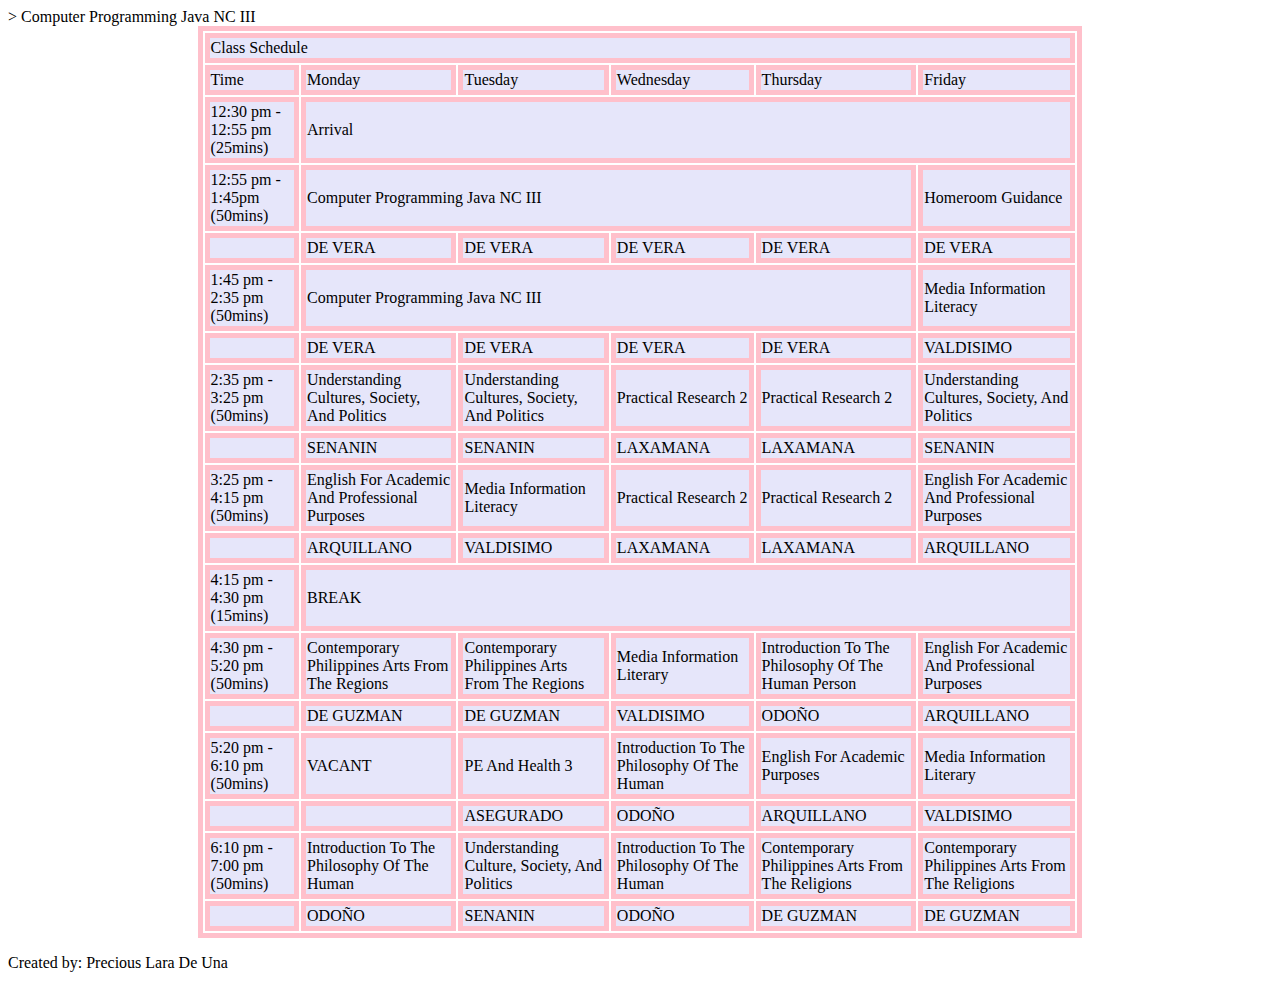
<file: ClassSchedule.html>
<!DOCTYPE html>

<html>
<title> Table Drill </title>
<style>
table, td{
  border:5px solid Pink;
}
  h1 {
    text-align: center;
  }
  table{
    width:70%;
    margin-left: auto;
    margin-right: auto;
}
</style>
</head>
<body>
  <header>
  </header> 
  </header>
<section>
  <table>
    <tbody>
      <thead>
        <tr>
          <td style = "background-color:lavender"colspan="6"   {text-align: center;}>Class Schedule</td>
        </tr>
      <tr  >
          <td style = "background-color: lavender">Time</td>
          <td style = "background-color: lavender">Monday</td>
          <td style = "background-color: lavender">Tuesday</td>
          <td style = "background-color: lavender">Wednesday</td>
          <td style = "background-color: lavender">Thursday</td>
          <td style = "background-color: lavender">Friday</td>
      </tr>
        <tr>
          <td style = "background-color: lavender">12:30 pm - 12:55 pm (25mins)</td>
          <td style = "background-color: lavender"colspan="5"> Arrival </td>
        </tr>
        <tr>
          <td style = "background-color: lavender">12:55 pm - 1:45pm (50mins) </td>
          <td style = "background-color: lavender"colspan="4"> Computer Programming Java NC III</td>
          <td style = "background-color: lavender"> Homeroom Guidance </td>
        </tr>
        <tr>
          <td style = "background-color:lavender"> </td>
          <td style = "background-color: lavender"> DE VERA </td>
          <td style = "background-color: lavender" > DE VERA </td>
          <td style = "background-color: lavender"> DE VERA </td>
          <td style = "background-color: lavender"> DE VERA </td>
          <td style = "background-color: lavender"> DE VERA </td>
        </tr>
        <tr>
          <td style = "background-color: lavender" >1:45 pm - 2:35 pm (50mins) </td>
          <td style = "background-color: lavender" colspan="4"> Computer Programming Java NC III</td>> Computer Programming Java NC III</td>
          <td style = "background-color: lavender"> Media Information Literacy </td>
        </tr>
        <tr>
          <td  style = "background-color: lavender"> </td>
          <td style = "background-color: lavender"> DE VERA </td>
          <td style = "background-color: lavender"> DE VERA </td>
          <td style = "background-color: lavender"> DE VERA </td>
          <td style = "background-color: lavender"> DE VERA </td>
          <td style = "background-color: lavender"> VALDISIMO </td>
        </tr>
        <tr>
          <td style = "background-color: lavender"> 2:35 pm - 3:25 pm (50mins) </td>
          <td style = "background-color: lavender"> Understanding Cultures, Society, And Politics </td>
          <td style = "background-color: lavender"> Understanding Cultures, Society, And Politics </td>
          <td style = "background-color: lavender"> Practical Research 2 </td>
          <td style = "background-color: lavender"> Practical Research 2 </td>
          <td style = "background-color: lavender"> Understanding Cultures, Society, And Politics </td>
        </tr>
        <tr>
          <td style = "background-color: lavender"> </td>
          <td style = "background-color: lavender"> SENANIN </td>
          <td style = "background-color: lavender"> SENANIN </td>
          <td style = "background-color: lavender"> LAXAMANA </td>
          <td style = "background-color: lavender"> LAXAMANA </td>
          <td style = "background-color: lavender"> SENANIN </td>
        </tr>
        <tr>
          <td style = "background-color: lavender"> 3:25 pm - 4:15 pm (50mins) </td>
          <td style = "background-color: lavender"> English For Academic And Professional Purposes </td>
          <td style = "background-color: lavender"> Media Information Literacy </td>
          <td style = "background-color: lavender" > Practical Research 2 </td>
          <td style = "background-color: lavender"> Practical Research 2 </td>
          <td style = "background-color: lavender"> English For Academic And Professional Purposes </td>
        </tr>
        <tr>
          <td  style = "background-color: lavender"> </td>
          <td style = "background-color: lavender"> ARQUILLANO </td>
          <td style = "background-color: lavender"> VALDISIMO </td>
          <td style = "background-color: lavender"> LAXAMANA </td>
          <td style = "background-color: lavender"> LAXAMANA </td>
          <td style = "background-color: lavender"> ARQUILLANO </td>
        </tr>
        <tr style = "background-color: lavender">
          <td> 4:15 pm - 4:30 pm (15mins) </td>
          <td colspan="6"> BREAK </td>
        </tr>
        <tr>
          <td style = "background-color: lavender"> 4:30 pm - 5:20 pm (50mins) </td>
          <td style = "background-color: lavender"> Contemporary Philippines Arts From The Regions </td>
          <td style = "background-color: lavender"> Contemporary Philippines Arts From The Regions </td>
          <td style = "background-color: lavender"> Media Information Literary </td>
          <td style = "background-color: lavender"> Introduction To The Philosophy Of The Human Person </td>
          <td style = "background-color: lavender"> English For Academic And Professional Purposes </td>
        </tr>
        <tr style = "background-color: lavender">
          <td> </td>
          <td> DE GUZMAN </td>
          <td> DE GUZMAN </td>
          <td> VALDISIMO </td>
          <td> ODOÑO </td>
          <td> ARQUILLANO </td>
        </tr>
        <tr style = "background-color: lavender">
          <td> 5:20 pm - 6:10 pm (50mins) </td>
          <td> VACANT </td>
          <td> PE And Health 3 </td>
          <td> Introduction To The Philosophy Of The Human </td>
          <td> English For Academic Purposes </td>
          <td> Media Information Literary </td>
        </tr>
        <tr style = "background-color: lavender">
        <td> </td>
        <td> </td>
        <td> ASEGURADO </td>
        <td> ODOÑO </td>
        <td> ARQUILLANO </td>
        <td> VALDISIMO </td>
      </tr>
        <tr style = "background-color: lavender">
          <td> 6:10 pm - 7:00 pm (50mins) </td>
          <td> Introduction To The Philosophy Of The Human </td>
          <td> Understanding Culture, Society, And Politics </td>
          <td> Introduction To The Philosophy Of The Human </td>
          <td> Contemporary Philippines Arts From The Religions </td>
          <td> Contemporary Philippines Arts From The Religions </td>
        </tr>
        <tr style = "background-color: lavender">
          <td> </td>
          <td> ODOÑO </td>
          <td> SENANIN </td>
          <td> ODOÑO </td>
          <td> DE GUZMAN </td>
          <td> DE GUZMAN </td>
        </tr>
      </thead>
    </tbody>
  </table>
</section>
<footer>
  <p>Created by: Precious Lara De Una</p>
</footer>
</body>
</html>
</file>
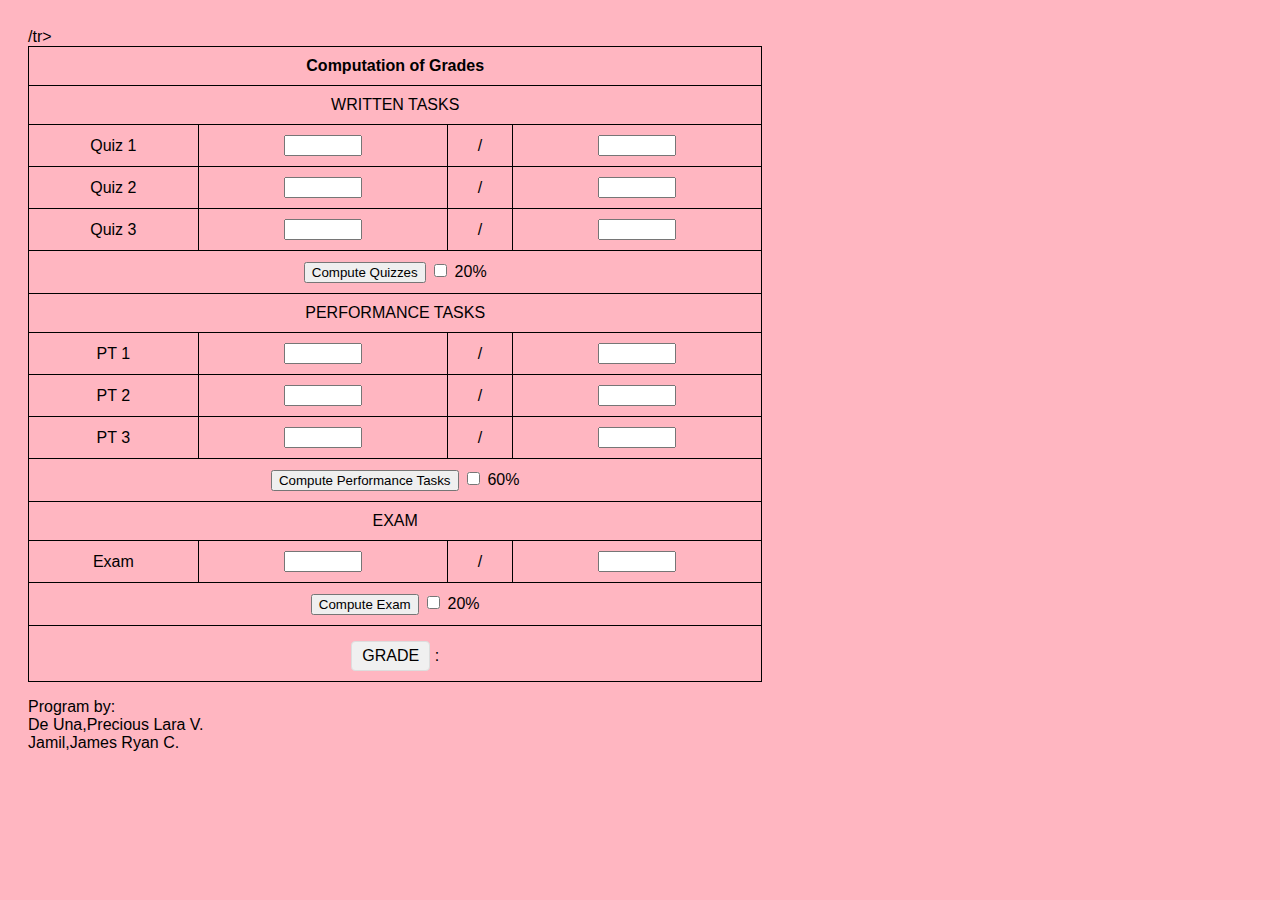
<file: GradeCompute.html>
<!DOCTYPE html>
<html lang="en">
<head>
    <meta charset="UTF-8">
    <meta name="viewport" content="width=device-width, initial-scale=1.0">
    <title>Computation of Grades</title>
    <style>
        body {
            background-color: lightpink;
            font-family: Arial, sans-serif;
            padding: 20px;
        }
        table {
            width: 60%;
            border-collapse: collapse;
        }
        th, td {
            padding: 10px;
            border: 1px solid black;
            text-align: center;
        }
        input[type="number"] {
            width: 70px;
        }
        .btnFormat{
            display: inline-block;
            color: #000;
            text-decoration: none;
            cursor: pointer;
            border: 1px solid #ddd;
            padding: 5px 10px;
            background-color: #F0f0f0;
            margin-top: 5px;
            border-radius: 4px;
            text-align: center;
        }
    
        .section-title {
            background-color: #f2f2f2;
            font-weight: bold;
        }
        .compute-btn {
            margin-top: 10px;
            margin-bottom: 10px;
        }
        .result-display {
            font-weight: bold;
        }
    </style>
</head>
<body>

<div>
    <table border="1">
        <tr>
            <th colspan="4">Computation of Grades</th>
        </tr>

        <!-- WRITTEN TASKS SECTION -->
        <tr>
            <td colspan="4">WRITTEN TASKS</td>
        </tr>
        <tr>
            <td>Quiz 1</td>
            <td><input type="number" id="txtQuiz1" value=""></td>
            <td>/</td>
            <td><input type="number" id="qRange1" value=""></td>
        </tr>
        <tr>
            <td>Quiz 2</td>
            <td><input type="number" id="txtQuiz2" value=""></td>
            <td>/</td>
            <td><input type="number" id="qRange2" value=""></td>
        </tr>
        <tr>
            <td>Quiz 3</td>
            <td><input type="number" id="txtQuiz3" value=""></td>
            <td>/</td>
            <td><input type="number" id="qRange3" value=""></td>
        </tr>
        <tr>
            <td colspan="4">
                <button onclick="computeQuizzes()">Compute Quizzes</button>
                <span id="txtTotalQuizzes"></span>
                <input type="checkbox" id="chkQuiz"> 20% 
                <span id="quizResult"></span>
            </td>
        </tr>

        <!-- PERFORMANCE TASKS SECTION (Can be implemented similarly) -->
        <tr>
            <td colspan="4">PERFORMANCE TASKS</td>
        </tr>
        <tr>
            <td>PT 1</td>
            <td><input type="number" id="txtPT1" value=""></td>
            <td>/</td>
            <td><input type="number" id="ptRange1" value=""></td>
        </tr>
        <tr>
            <td>PT 2</td>
            <td><input type="number" id="txtPT2" value=""></td>
            <td>/</td>
            <td><input type="number" id="ptRange2" value=""></td>
        </tr>
        <tr>
            <td>PT 3</td>
            <td><input type="number" id="txtPT3" value=""></td>
            <td>/</td>
            <td><input type="number" id="ptRange3" value=""></td>
        </tr>
        <tr>
            <td colspan="4">
                <button onclick="computePerformance()">Compute Performance Tasks</button>
                <span id="txtTotalPerformance"></span>
                <input type="checkbox" id="chkPerformance"> 60%
                <span id="performanceResult"></span>
            </td>
        </tr>

        <!-- EXAM SECTION -->
        <tr>
            <td colspan="4">EXAM</td>
        </tr>
        <tr>
            <td>Exam</td>
            <td><input type="number" id="txtExam" value=""></td>
            <td>/</td>
            <td><input type="number" id="examRange" value=""></td>
        </tr>
        <tr>
            <td colspan="4">
                <button onclick="computeExam()">Compute Exam</button>
                <span id="txtTotalExam"></span>
                <input type="checkbox" id="chkExam"> 20%
                <span id="examResult"></span
            </td>    
        <tr>
    <td colspan="4">
        <div class="compute-section">
            <span class="btnFormat" onclick="computeFinalGrade()">GRADE</span>
            <span>: <span id="txtGrade" class="output"></span></span>
        </div>
    </td>
</tr>/tr>
        
    </table>
</div>


<script>
// Function to compute quiz scores
function computeQuizzes() {
    const q1 = parseInt(document.getElementById("txtQuiz1").value) || 0;
    const q2 = parseInt(document.getElementById("txtQuiz2").value) || 0;
    const q3 = parseInt(document.getElementById("txtQuiz3").value) || 0;

    const rangeQ1 = parseInt(document.getElementById("qRange1").value) || 0;
    const rangeQ2 = parseInt(document.getElementById("qRange2").value) || 0;
    const rangeQ3 = parseInt(document.getElementById("qRange3").value) || 0;

    let totalQuizzes;
    if (rangeQ1 + rangeQ2 + rangeQ3 > 0) {
        totalQuizzes = ((q1 + q2 + q3) / (rangeQ1 + rangeQ2 + rangeQ3)) * 100;
    } else {
        totalQuizzes = 0;
    }

    document.getElementById("txtTotalQuizzes").innerText = totalQuizzes.toFixed(2);

    let quizResult;
    if (document.getElementById("chkQuiz").checked) {
        quizResult = (totalQuizzes * 0.20).toFixed(2);
    } else {
        quizResult = totalQuizzes.toFixed(2);
    }

    document.getElementById("quizResult").innerText = quizResult;
}

// Function to compute performance task scores
function computePerformance() {
    const pt1 = parseInt(document.getElementById("txtPT1").value) || 0;
    const pt2 = parseInt(document.getElementById("txtPT2").value) || 0;
    const pt3 = parseInt(document.getElementById("txtPT3").value) || 0;

    const rangePT1 = parseInt(document.getElementById("ptRange1").value) || 0;
    const rangePT2 = parseInt(document.getElementById("ptRange2").value) || 0;
    const rangePT3 = parseInt(document.getElementById("ptRange3").value) || 0;

    let totalPerformance;
    if (rangePT1 + rangePT2 + rangePT3 > 0) {
        totalPerformance = ((pt1 + pt2 + pt3) / (rangePT1 + rangePT2 + rangePT3)) * 100;
    } else {
        totalPerformance = 0;
    }

    document.getElementById("txtTotalPerformance").innerText = totalPerformance.toFixed(2);

    let performanceResult;
    if (document.getElementById("chkPerformance").checked) {
        performanceResult = (totalPerformance * 0.60).toFixed(2);
    } else {
        performanceResult = totalPerformance.toFixed(2);
    }

    document.getElementById("performanceResult").innerText = performanceResult;

    // Update final grade
    updateFinalGrade();
}

// Function to compute exam scores
function computeExam() {
    const exam = parseInt(document.getElementById("txtExam").value) || 0;
    const examRange = parseInt(document.getElementById("examRange").value) || 0;

    let totalExam;
    if (examRange > 0) {
        totalExam = (exam / examRange) * 100;
    } else {
        totalExam = 0;
    }

    document.getElementById("txtTotalExam").innerText = totalExam.toFixed(2);

    let examResult;
    if (document.getElementById("chkExam").checked) {
        examResult = (totalExam * 0.20).toFixed(2);
    } else {
        examResult = totalExam.toFixed(2);
    }

    document.getElementById("examResult").innerText = examResult;

    // Update final grade
    updateFinalGrade();
}

// Function to update final grade
function updateFinalGrade() {
    const quizResult = parseFloat(document.getElementById("quizResult").innerText);
    const performanceResult = parseFloat(document.getElementById("performanceResult").innerText);
    const examResult = parseFloat(document.getElementById("examResult").innerText);

    const finalGrade = quizResult + performanceResult + examResult;
    document.getElementById("finalGrade").innerText = finalGrade.toFixed(2);
}

// Function to compute all grades
function computeAllGrades() {
    computeQuizzes();
    computePerformance();
    computeExam();
    updateFinalGrade();
}

// Event listeners for performance and exam checkboxes
document.getElementById("chkPerformance").addEventListener('change', computePerformance);
document.getElementById("chkExam").addEventListener('change', computeExam);
document.getElementById("chkQuiz").addEventListener('change', computeQuizzes);

// Event listener for compute all grades button
    function computeFinalGrade() {
    const quizResult = parseFloat(document.getElementById("quizResult").innerText) || 0;
    const performanceResult = parseFloat(document.getElementById("performanceResult").innerText) || 0;
    const examResult = parseFloat(document.getElementById("examResult").innerText) || 0;

    // Sum up the results to calculate the final grade
    const finalGrade = quizResult + performanceResult + examResult;

    // Update the final grade display
    document.getElementById("txtGrade").innerText = finalGrade.toFixed(2);
}
</script>

    <p>Program by:
        <br> De Una,Precious Lara V.<br>
        Jamil,James Ryan C.</p>
</body>
</html>
</file>
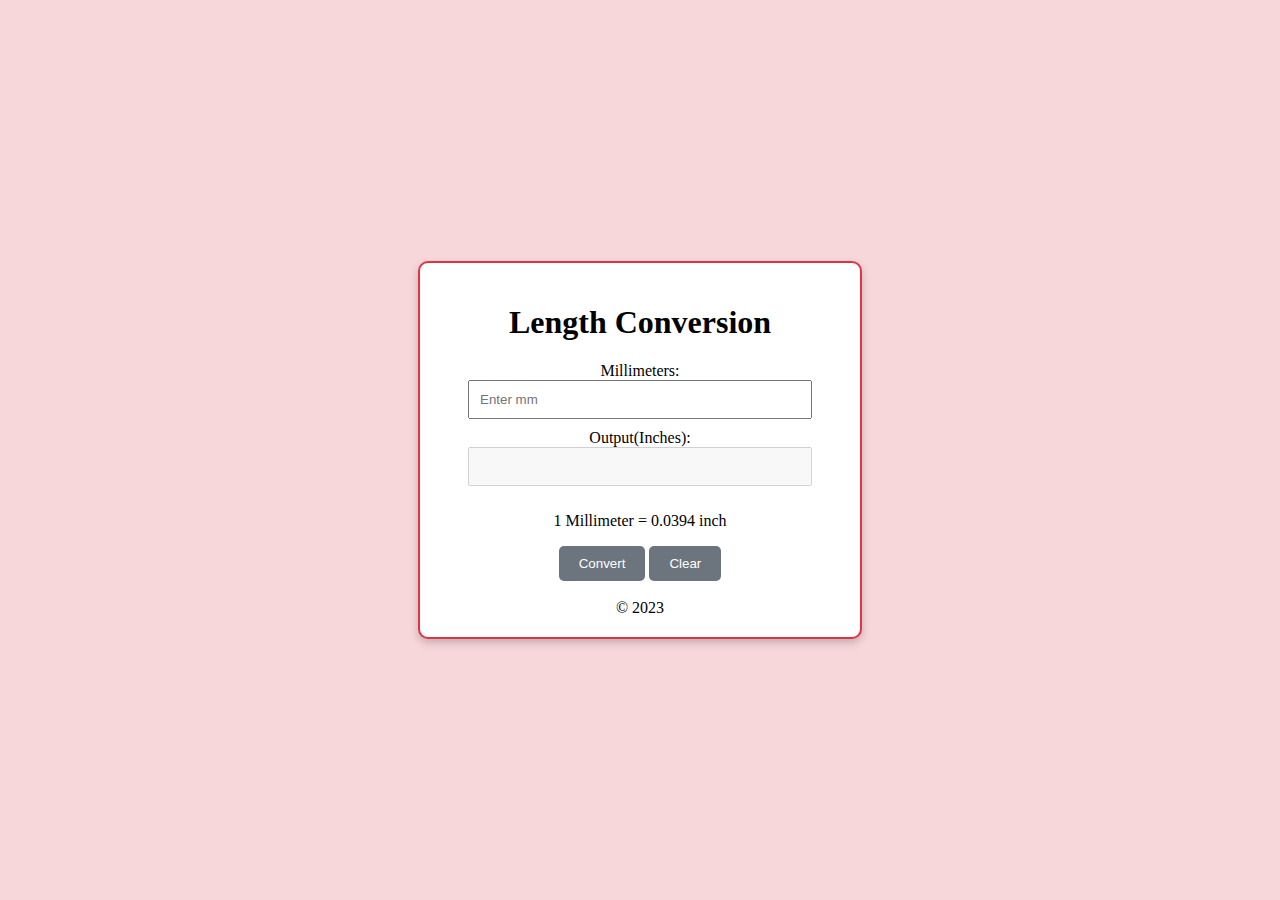
<file: Length Conversion.html>
<!DOCTYPE html>
<html lang="en">
<head>
    <meta charset="UTF-8">
    <meta name="viewport" content="width=device-width, initial-scale=1.0">
    <title>Length Conversion</title>
    <style>
        body {
            margin: 0;
            padding: 0;
            height: 100vh;
            display: flex;
            justify-content: center;
            align-items: center;
            background-color: #f8d7da;
        }

        .container {
            background-color: white;
            padding: 20px;
            border-radius: 10px;
            box-shadow: 0 4px 8px rgba(0, 0, 0, 0.2);
            border: 2px solid #dc3545;
            text-align: center;
            width: 400px;
        }

        input[type="text"] {
            width: 80%;
            padding: 10px;
            margin-bottom: 10px;
        }

        button {
            padding: 10px 20px;
            border: none;
            background-color: #6c757d;
            color: white;
            border-radius: 5px;
            cursor: pointer;
        }

        button:hover {
            background-color: #5a6268;
        }
    </style>
</head>
<body>

    <div class="container">
        <h1>Length Conversion</h1>
        <label for="mmInput">Millimeters:</label>
        <input type="text" id="mmInput" placeholder="Enter mm">
        <br>
        <label for="outputInches">Output(Inches):</label>
        <input type="text" id="outputInches" disabled>
        <p>1 Millimeter = 0.0394 inch</p>
        <button onclick="convert()">Convert</button>
        <button onclick="clearFields()">Clear</button>
        <br><br>
        <footer>© 2023</footer>
    </div>

    <script>
        function convert() {
            const mm = parseFloat(document.getElementById('mmInput').value);
            if (!isNaN(mm)) {
                const inches = mm * 0.0394;
                document.getElementById('outputInches').value = inches.toFixed(4);
            }
        }

        function clearFields() {
            document.getElementById('mmInput').value = '';
            document.getElementById('outputInches').value = '';
        }
    </script>
</body>
</html>
</file>
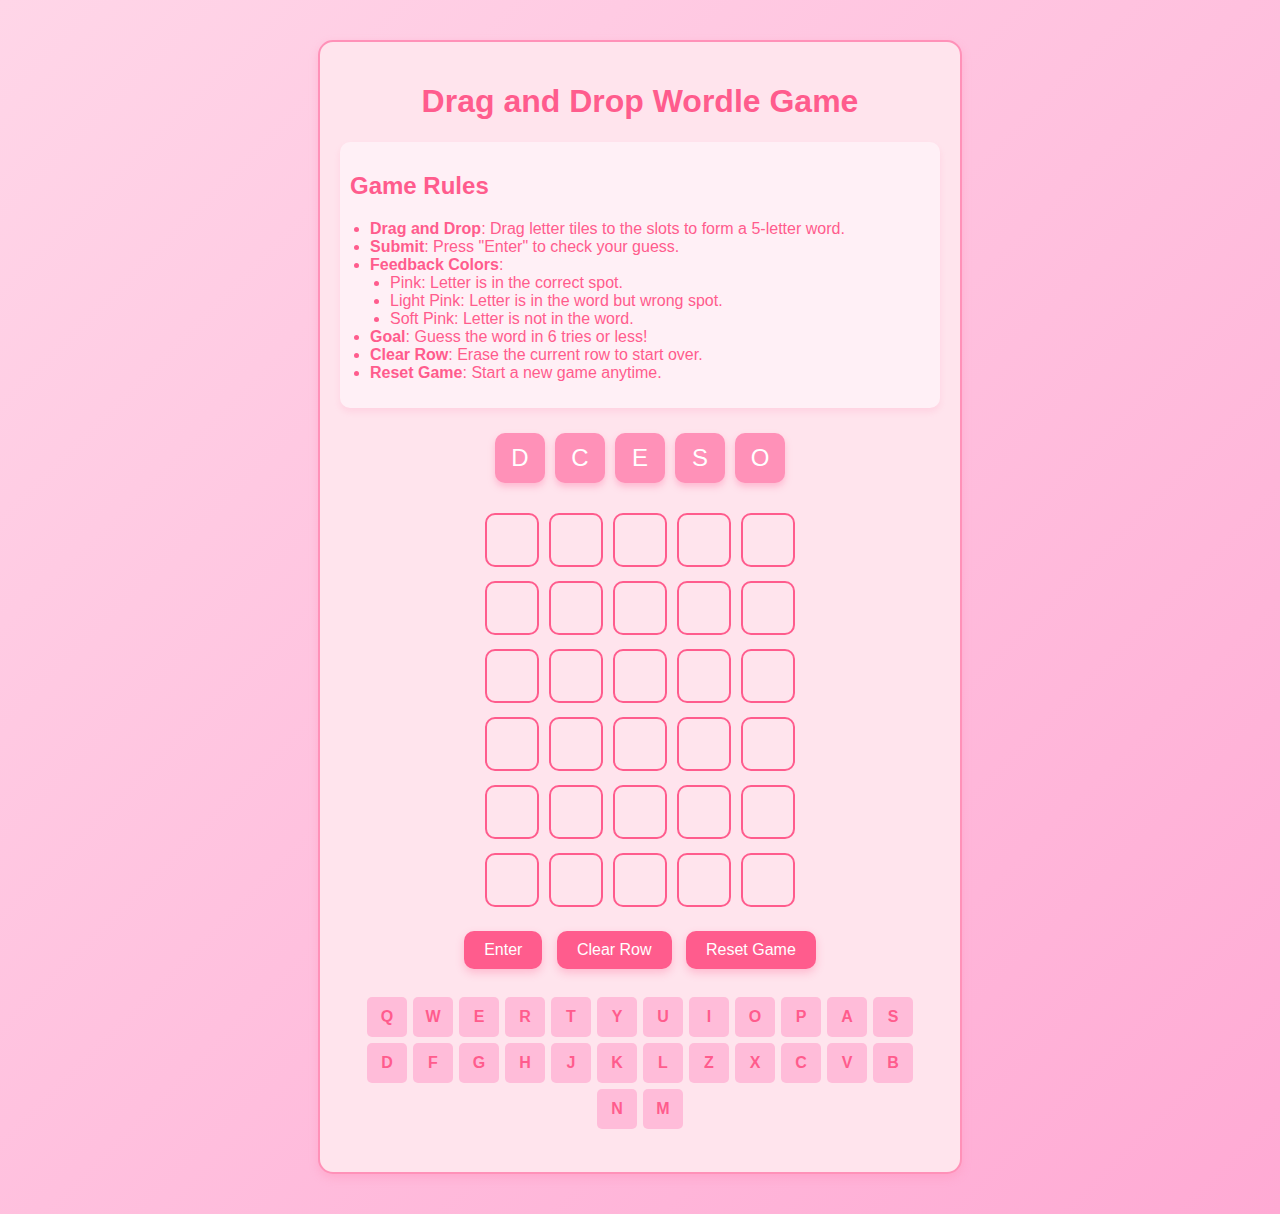
<file: Pink lover Drag and  Drop Wordle Game.html>
<!DOCTYPE html>
<html lang="en">
<head>
    <meta charset="UTF-8">
    <meta name="viewport" content="width=device-width, initial-scale=1.0">
    <title>Pink Lover Drag and Drop Wordle Game</title>
    <style>
        /* CSS styling for the game */
        body {
            font-family: Arial, sans-serif;
            text-align: center;
            margin: 0;
            padding: 0;
            background: linear-gradient(135deg, #ffd6e8, #ffaad4); /* Light pink gradient */
        }

        .container {
            max-width: 600px;
            margin: 40px auto;
            padding: 20px;
            border: 2px solid #ff91b8; /* Pink border */
            border-radius: 15px;
            background-color: #ffe4ed; /* Soft pink background */
            box-shadow: 0 4px 8px rgba(255, 145, 184, 0.4);
        }

        .draggableContainer, .keyboardContainer {
            display: flex;
            justify-content: center;
            margin: 20px;
            flex-wrap: wrap;
        }

        .tile {
            width: 50px;
            height: 50px;
            margin: 5px;
            background-color: #ff91b8; /* Pink tiles */
            color: white;
            font-size: 24px;
            display: flex;
            align-items: center;
            justify-content: center;
            cursor: pointer;
            border-radius: 10px;
            transition: transform 0.2s ease;
            box-shadow: 0 4px 6px rgba(255, 145, 184, 0.5);
        }

        .tile:active {
            transform: scale(1.1);
        }

        .slot {
            width: 50px;
            height: 50px;
            margin: 5px;
            border: 2px solid #ff5c8d; /* Darker pink border */
            display: inline-flex;
            align-items: center;
            justify-content: center;
            font-size: 24px;
            font-weight: bold;
            transition: background-color 0.3s ease;
            border-radius: 10px;
            color: #ff5c8d;
        }

        .slot.highlight {
            background-color: #ffd6e8; /* Light pink highlight */
        }

        .keyboard-key {
            width: 40px;
            height: 40px;
            margin: 3px;
            background-color: #ffbcd9; /* Softer pink for keyboard keys */
            color: #ff5c8d;
            display: flex;
            align-items: center;
            justify-content: center;
            border-radius: 5px;
            cursor: pointer;
            font-weight: bold;
            transition: background-color 0.2s ease;
        }

        .correct {
            background-color: #ff91b8; /* Deeper pink for correct tiles */
            color: white;
        }

        .present {
            background-color: #ffd6e8; /* Light pink for present tiles */
            color: #ff5c8d;
        }

        .absent {
            background-color: #ffe4ed; /* Softer pink for absent tiles */
            color: #ff5c8d;
        }

        .controls {
            margin-top: 10px;
        }

        button {
            margin: 5px;
            padding: 10px 20px;
            font-size: 16px;
            cursor: pointer;
            background-color: #ff5c8d;
            color: white;
            border: none;
            border-radius: 10px;
            transition: background-color 0.3s ease;
            box-shadow: 0 4px 8px rgba(255, 92, 141, 0.3);
        }

        button:hover {
            background-color: #ff91b8;
        }

        .board p {
            color: #ff5c8d;
            font-size: 1.2em;
            font-weight: bold;
            margin-top: 20px;
        }

        /* Styling for Game Rules */
        .rules {
            text-align: left;
            font-size: 1em;
            color: #ff5c8d;
            background-color: #fff0f6;
            padding: 10px;
            border-radius: 10px;
            margin-bottom: 20px;
            box-shadow: 0 4px 6px rgba(255, 145, 184, 0.2);
        }

        .rules h2 {
            color: #ff5c8d;
        }

        .rules ul {
            list-style-type: disc;
            padding-left: 20px;
        }
    </style>
</head>
<body>
    <div class="container">
        <header>
            <h1 style="color: #ff5c8d;">Drag and Drop Wordle Game</h1>
        </header>

        <!-- Game Rules Section -->
        <div class="rules">
            <h2>Game Rules</h2>
            <ul>
                <li><strong>Drag and Drop</strong>: Drag letter tiles to the slots to form a 5-letter word.</li>
                <li><strong>Submit</strong>: Press "Enter" to check your guess.</li>
                <li><strong>Feedback Colors</strong>:
                    <ul>
                        <li>Pink: Letter is in the correct spot.</li>
                        <li>Light Pink: Letter is in the word but wrong spot.</li>
                        <li>Soft Pink: Letter is not in the word.</li>
                    </ul>
                </li>
                <li><strong>Goal</strong>: Guess the word in 6 tries or less!</li>
                <li><strong>Clear Row</strong>: Erase the current row to start over.</li>
                <li><strong>Reset Game</strong>: Start a new game anytime.</li>
            </ul>
        </div>

        <div class="draggableContainer">
            <div class="tile" draggable="true" id="D">D</div>
            <div class="tile" draggable="true" id="C">C</div>
            <div class="tile" draggable="true" id="E">E</div>
            <div class="tile" draggable="true" id="S">S</div>
            <div class="tile" draggable="true" id="O">O</div>
        </div>

        <div id="word-slots" class="droppableContainer"></div>

        <div class="controls">
            <button onclick="submitWord()">Enter</button>
            <button onclick="clearRow()">Clear Row</button>
            <button onclick="resetGame()">Reset Game</button>
        </div>

        <div id="keyboard" class="keyboardContainer"></div>

        <div class="board">
            <p id="remarks"></p>
        </div>
    </div>

    <script>
        // Game settings and variables
        const targetWord = "CODES";  // Target word
        const rows = 6;              // Max number of attempts
        const columns = targetWord.length;
        let currentRow = 0;
        let currentWord = Array(columns).fill(null);

        // Generate the word slots grid
        const wordSlots = document.getElementById("word-slots");
        for (let i = 0; i < rows; i++) {
            const row = document.createElement("div");
            row.classList.add("droppableContainer");
            for (let j = 0; j < columns; j++) {
                const slot = document.createElement("div");
                slot.classList.add("slot");
                slot.dataset.row = i;
                slot.dataset.column = j;

                // Event listeners for drag and drop
                slot.addEventListener("dragover", event => {
                    event.preventDefault();
                    if (parseInt(slot.dataset.row) === currentRow && slot.textContent === "") {
                        slot.classList.add("highlight");
                    }
                });
                slot.addEventListener("dragleave", () => slot.classList.remove("highlight"));
                slot.addEventListener("drop", handleDrop);
                row.appendChild(slot);
            }
            wordSlots.appendChild(row);
        }

        // Keyboard display setup
        const keyboard = document.getElementById("keyboard");
        "QWERTYUIOPASDFGHJKLZXCVBNM".split("").forEach(letter => {
            const key = document.createElement("div");
            key.classList.add("keyboard-key");
            key.innerText = letter;
            keyboard.appendChild(key);
        });

        // Event listener for dragging tiles
        document.querySelectorAll('.tile').forEach(tile => {
            tile.addEventListener('dragstart', event => {
                event.dataTransfer.setData('text', event.target.id);
            });
        });

        // Handle tile drop event in a slot
        function handleDrop(event) {
            const letter = event.dataTransfer.getData('text');
            const slot = event.target;
            const row = slot.dataset.row;

            if (parseInt(row) === currentRow && slot.textContent === "") {
                slot.textContent = letter;
                slot.classList.remove("highlight");
                currentWord[slot.dataset.column] = letter;
            }
        }

        // Submit and check the current word guess
        function submitWord() {
            if (currentWord.includes(null)) {
                document.getElementById("remarks").textContent = "Complete the row before submitting!";
                return;
            }

            const rowSlots = wordSlots.children[currentRow].children;
            let feedback = Array(columns).fill("absent");
            let remainingLetters = targetWord.split("");

            // Mark correct positions
            for (let i = 0; i < columns; i++) {
                if (currentWord[i] === targetWord[i]) {
                    feedback[i] = "correct";
                    remainingLetters[i] = null;
                }
            }

            // Mark present positions
            for (let i = 0; i < columns; i++) {
                if (feedback[i] === "absent" && remainingLetters.includes(currentWord[i])) {
                    feedback[i] = "present";
                    remainingLetters[remainingLetters.indexOf(currentWord[i])] = null;
                }
            }

            // Apply feedback classes to slots and update keyboard
            for (let i = 0; i < columns; i++) {
                rowSlots[i].classList.add(feedback[i]);
                updateKeyboard(currentWord[i], feedback[i]);
            }

            // Check for win/lose condition
            if (currentWord.join("") === targetWord) {
                document.getElementById("remarks").textContent = "Congratulations! You've guessed the word!";
            } else if (currentRow === rows - 1) {
                document.getElementById("remarks").textContent = "Game Over! The word was: " + targetWord;
            } else {
                currentRow++;
                currentWord = Array(columns).fill(null);
            }
        }

        // Update keyboard feedback
        function updateKeyboard(letter, feedback) {
            const key = Array.from(keyboard.children).find(k => k.innerText === letter);
            if (key) key.classList.add(feedback);
        }

        // Clear the current row
        function clearRow() {
            const rowSlots = wordSlots.children[currentRow].children;
            Array.from(rowSlots).forEach(slot => slot.textContent = "");
            currentWord.fill(null);
        }

        // Reset the game state
        function resetGame() {
            currentRow = 0;
            currentWord = Array(columns).fill(null);
            document.getElementById("remarks").textContent = "";
            Array.from(wordSlots.children).forEach(row => Array.from(row.children).forEach(slot => {
                slot.textContent = "";
                slot.className = "slot";
            }));
            Array.from(keyboard.children).forEach(key => key.className = "keyboard-key");
        }
    </script>
</body>
</html>
</file>
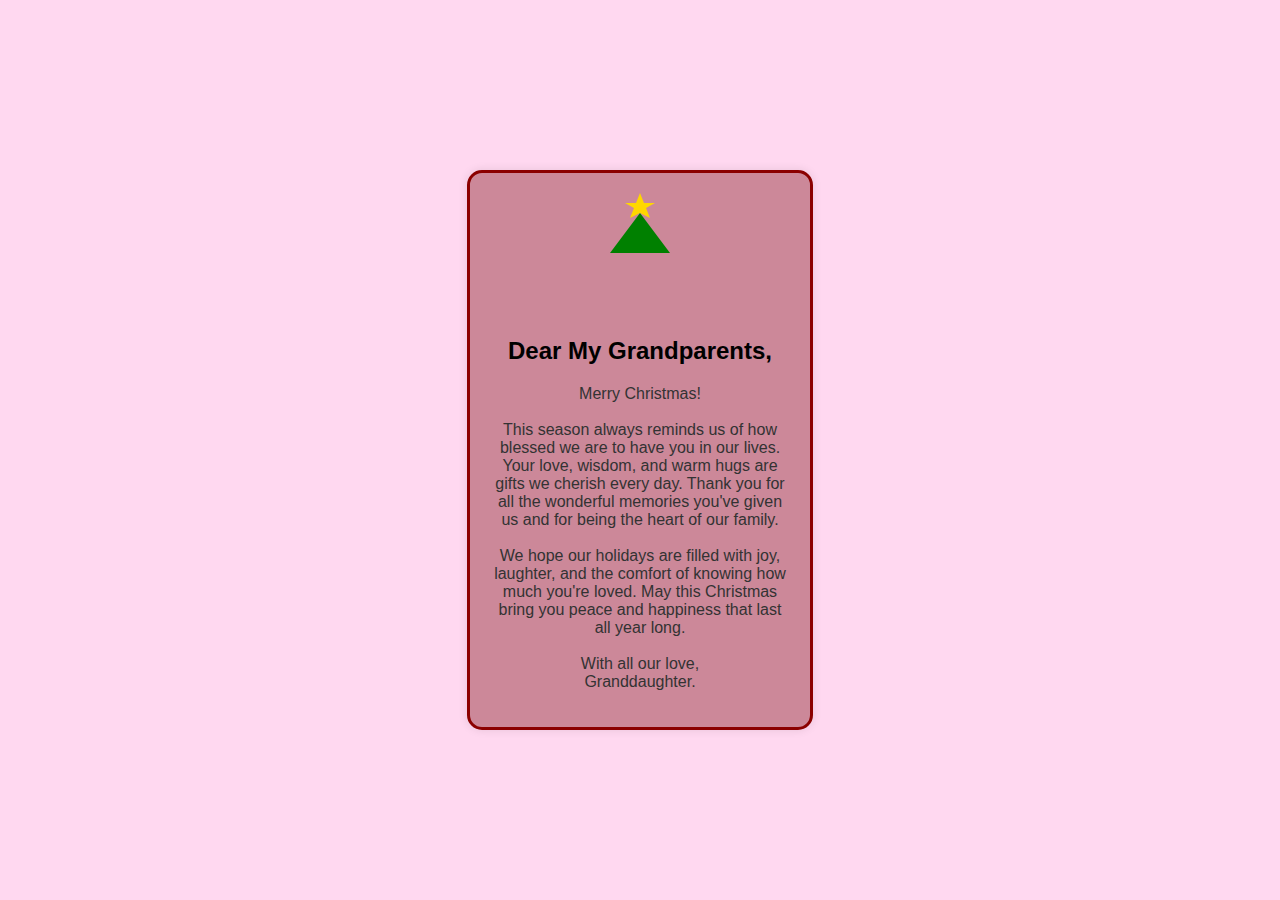
<file: Svg.html>
<!DOCTYPE html>
<html>
<head>
  <meta charset="UTF-8">
  <meta name="viewport" content="width=device-width, initial-scale=1">
  <title>Christmas Card</title>
  <style>
    body {
      font-family: Arial, sans-serif;
      background-color: #FFD8F0;
      display: flex;
      justify-content: center;
      align-items: center;
      height: 100vh;
      margin: 0;
    }
    
    .letter-container {
      text-align: center;
      border: 3px solid darkred;
      padding: 20px;
      border-radius: 15px;
      background-color: #CC8899;
      width: 300px;
      box-shadow: 0 0 10px rgba(0, 0, 0, 0.1);
    }
    .tree {
      margin-bottom: 20px;
    }
  </style>
</head>
<body>
  <div class="letter-container">
    <!-- Simple Christmas Tree Design -->
    <svg class="tree" width="60" height="100">
      <!-- Star on top -->
      <polygon points="30,0 34,10 45,10 36,15 40,25 30,20 20,25 24,15 15,10 26,10" fill="gold" />
      <!-- Tree Base -->
      <polygon points="30,20 0,60 60,60" fill="green" />
      <!-- Tree Trunk -->
    </svg>
    <h2 style="color: black;">Dear My Grandparents,</h2>
    <p style="font-size: 16px; color: #333;">
      Merry Christmas! <br><br>
      This season always reminds us of how blessed we are to have you in our lives. Your love, wisdom, and warm hugs are gifts we cherish every day. Thank you for all the wonderful memories you've given us and for being the heart of our family.
      <br><br>
      We hope our holidays are filled with joy, laughter, and the comfort of knowing how much you're loved. May this Christmas bring you peace and happiness that last all year long.<br><br>
      With all our love, <br>
      Granddaughter.
    </p>
  </div>
</body>
</html>
</file>
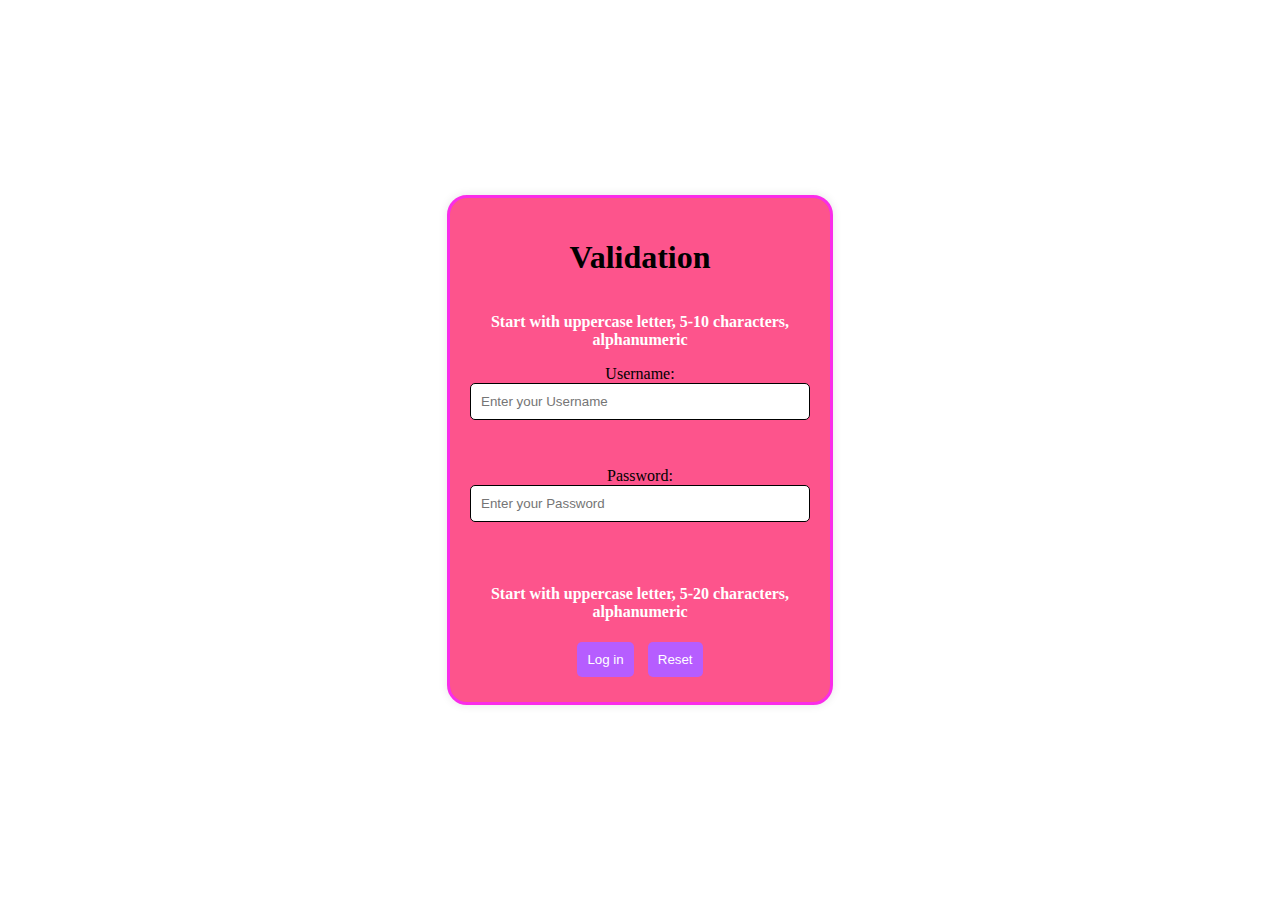
<file: Form Validation/Form Validation.html>
<!DOCTYPE html>
<html lang="en">
<head>
  <meta charset="UTF-8">
  <meta http-equiv="X-UA-Compatible" content="IE=edge">
  <meta name="viewport" content="width=device-width, initial-scale=1.0">
  <title>User and Pass Validation</title>
  <link rel="stylesheet" href="FormValidation.css">
</head>
<body>
  <div class="form-container">
    <h1>Validation</h1>
    <form>
      <p>Start with uppercase letter, 5-10 characters, alphanumeric</p>
      <label for="user">Username:</label>
      <input type="text" id="user" name="user" placeholder="Enter your Username" required>
      <p id="pMsg"></p>
      
      
      <label for="password">Password:</label>
      <input type="password" id="password" name="password" placeholder="Enter your Password" required>
      <p id="uMsg"></p>
      <p>Start with uppercase letter, 5-20 characters, alphanumeric</p>
      
      <div class="button-container">
        <button type="button" onclick="ValidationUserName(); ValidationPassWord();">Log in</button>
        <button type="reset">Reset</button>
      </div>
    </form>
  </div>

  <script src="FormValidation.js"></script>
</body>
</html>
</file>
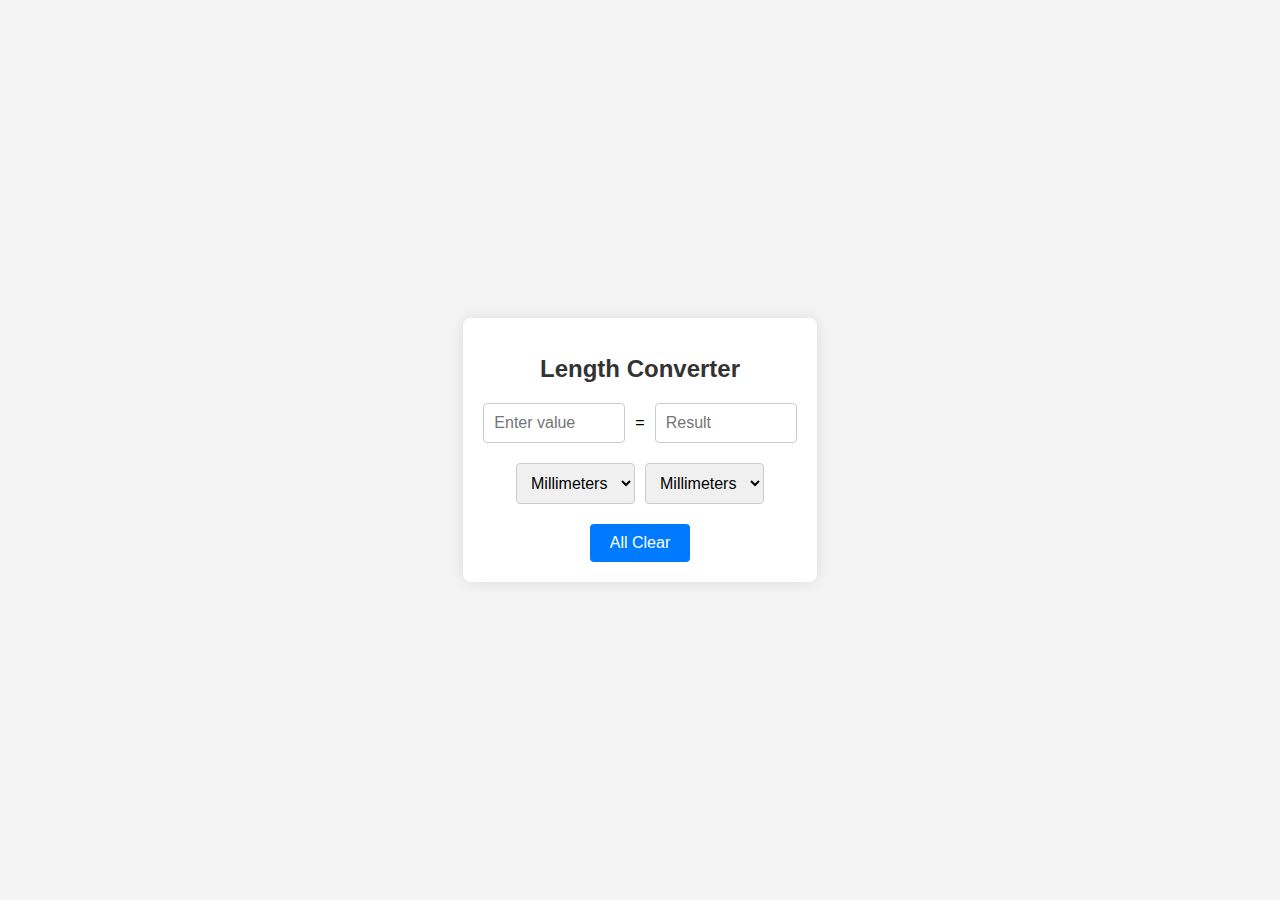
<file: LengthConversion/conv.html>
<!DOCTYPE html>
<html lang="en">

<head>
    <meta charset="UTF-8">
    <meta name="viewport" content="width=device-width, initial-scale=1.0">
    <title>Length Converter</title>
    <link rel="stylesheet" href="style.css">
</head>

<body>
    <div class="converter">
        <h1 class="title">Length Converter</h1>

        <div class="inputField">
            <input type="number" placeholder="Enter value" id="input_box">
            <span>=</span>
            <input type="text" placeholder="Result" id="result_box" readonly>
        </div>

        <div class="unit">
            <select id="inputCategory">
                <option value="millimeter">Millimeters</option>
                <option value="inches">Inches</option>
            </select>

            <select id="resultCategory">
                <option value="millimeter">Millimeters</option>
                <option value="inches">Inches</option>
            </select>
        </div>

        <div class="btn">
            <button id="clearButton">All Clear</button>
        </div>
    </div>

    <script src="app.js"></script>
</body>

</html>
</file>
<file: Form Validation/FormValidation.css>
body {
    display: flex;
    justify-content: center;
    align-items: center;
    height: 100vh;
    margin: 0;
    background-repeat: repeat;
    background-position: right;
    background-attachment: fixed;
    
}

.form-container {
    background-color:#fd548c;
    padding: 20px;
    border: 3px solid #fa2ce9;
    border-radius: 20px;
    box-shadow: 0 0 10px rgba(0, 0, 0, 0.1);
    width: 340px;
    text-align: center;
}

form {
    display: flex;
    flex-direction: column;
}

input {
    padding: 10px;
    margin-bottom: 15px;
    border: 1px solid black;
    border-radius: 5px;
}

button {
    padding: 10px;
    margin: 5px;
    border: none;
    border-radius: 5px;
    background-color:rgb(182, 93, 255);
    color: white;
    cursor: pointer;
}

button[type="reset"] {
    background-color: rgb(182, 93, 255);
}

button:hover {
    background-color: rgb(0, 0, 0);
}

button[type="reset"]:hover {
    background-color: black;
}


p {
    color: rgb(255, 255, 255);
    font-weight: bold;
}
</file>
<file: LengthConversion/style.css>
body {
    font-family: Arial, sans-serif;
    display: flex;
    justify-content: center;
    align-items: center;
    height: 100vh;
    margin: 0;
    background-color: #f4f4f4;
}

.converter {
    background-color: #fff;
    padding: 20px;
    border-radius: 8px;
    box-shadow: 0 0 15px rgba(0, 0, 0, 0.1);
    text-align: center;
}

.title {
    margin-bottom: 20px;
    font-size: 24px;
    color: #333;
}

.inputField {
    margin-bottom: 20px;
    display: flex;
    align-items: center;
    justify-content: center;
    gap: 10px;
}

.inputField input {
    padding: 10px;
    font-size: 16px;
    border-radius: 4px;
    border: 1px solid #ccc;
    width: 120px;
}

.unit {
    display: flex;
    justify-content: center;
    gap: 10px;
    margin-bottom: 20px;
}

.unit select {
    padding: 10px;
    font-size: 16px;
    border-radius: 4px;
    border: 1px solid #ccc;
    background-color: #f0f0f0;
}

.btn {
    display: flex;
    justify-content: center;
}

.btn button {
    padding: 10px 20px;
    font-size: 16px;
    border-radius: 4px;
    border: none;
    background-color: #007BFF;
    color: white;
    cursor: pointer;
    transition: background-color 0.3s ease;
}

.btn button:hover {
    background-color: #0056b3;
}
</file>
